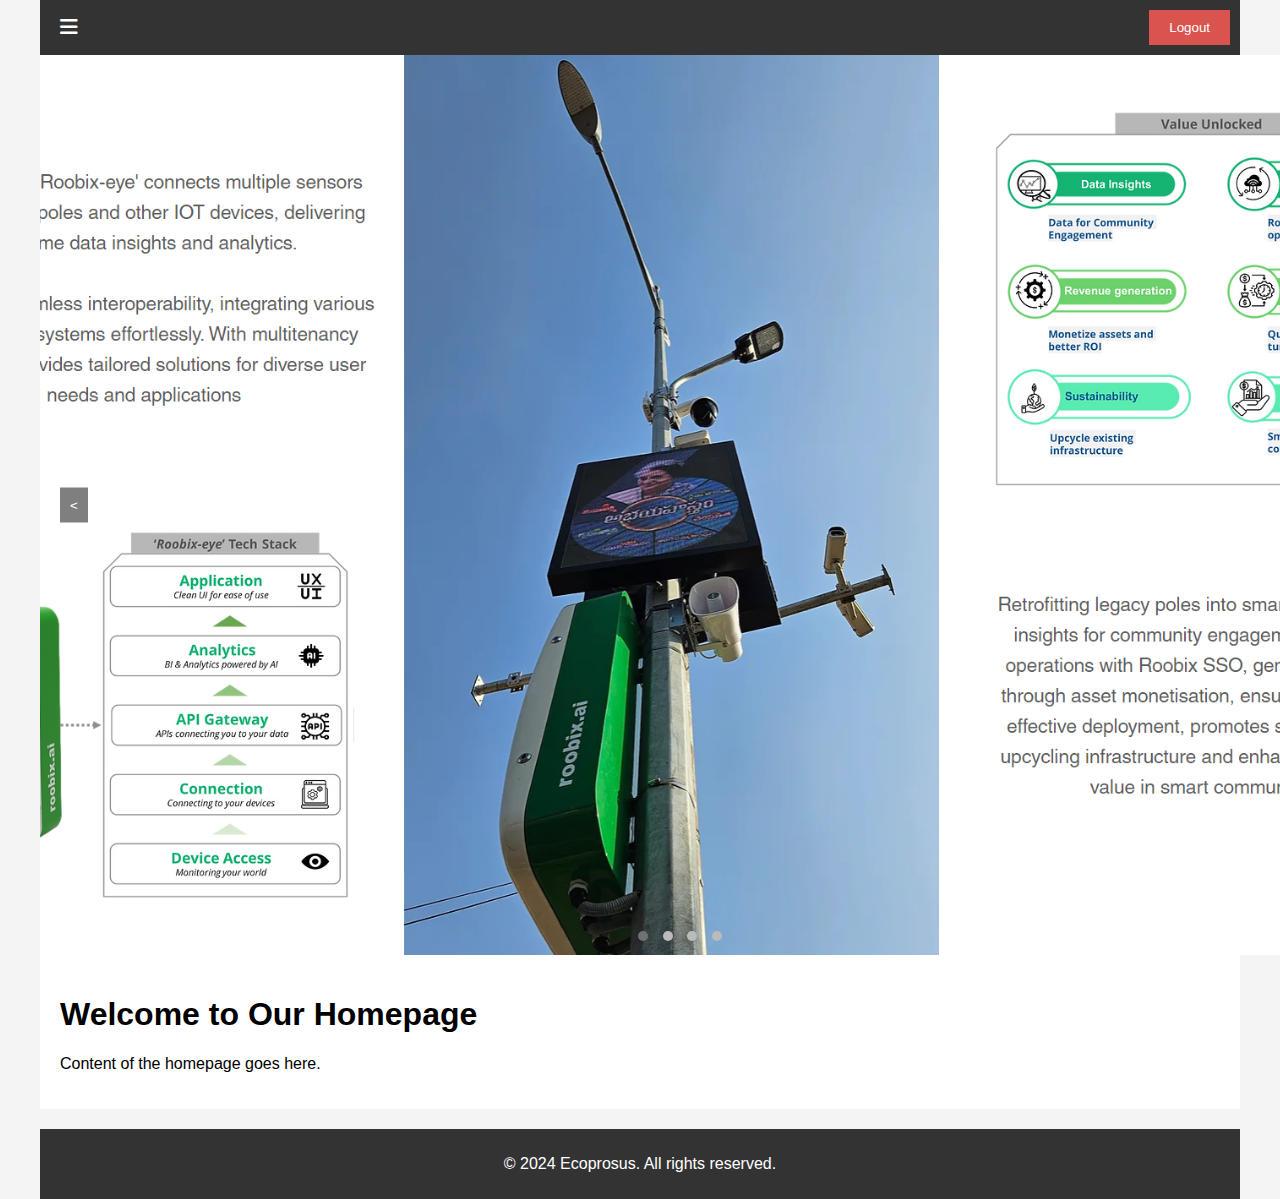
<file: ecoprosus/index.html>
<!DOCTYPE html>
<html lang="en">
<head>
    <meta charset="UTF-8">
    <meta name="viewport" content="width=device-width, initial-scale=1.0">
    <title>Home</title>
    <link rel="stylesheet" href="style.css">
    <link rel="stylesheet" href="https://cdnjs.cloudflare.com/ajax/libs/font-awesome/6.0.0-beta3/css/all.min.css">
    <style>
        /* Basic styling */
        body {
            font-family: Arial, sans-serif;
            margin: 0;
            padding: 0;
            background-color: #f4f4f4;
            display: flex;
            flex-direction: column;
            min-height: 100vh;
        }
        .container {
            width: 100%;
            max-width: 1200px;
            margin: 0 auto;
            padding: 0 20px;
            position: relative;
        }
        .navbar {
            list-style: none;
            padding: 0;
            margin: 0;
            display: flex;
            justify-content: space-between;
            background-color: #333;
            align-items: center;
            flex-wrap: wrap;
        }
        .navbar li {
            margin: 0;
        }
        .navbar a {
            color: white;
            padding: 15px 20px;
            text-decoration: none;
            display: block;
        }
        .navbar a:hover {
            background-color: #575757;
        }
        .navbar .logoutbtn {
            background-color: #d9534f;
            color: white;
            padding: 10px 20px;
            border: none;
            cursor: pointer;
            text-align: center;
            margin: 10px;
        }
        .navbar .logoutbtn:hover {
            background-color: #c9302c;
        }
        .sidebar {
            position: fixed;
            top: 0;
            left: 0;
            width: 250px;
            height: 100%;
            background-color: #333;
            color: white;
            overflow: auto;
            transform: translateX(-100%);
            transition: transform 0.3s ease;
            padding-top: 60px;
            z-index: 1000;
        }
        .sidebar.active {
            transform: translateX(0);
        }
        .sidebar a {
            padding: 15px;
            display: block;
            text-decoration: none;
            color: white;
        }
        .sidebar a:hover {
            background-color: #575757;
        }
        .sidebar .closebtn {
            position: absolute;
            top: 20px;
            right: 25px;
            font-size: 36px;
            color: white;
            cursor: pointer;
        }
        .openbtn {
            font-size: 20px;
            cursor: pointer;
            background-color: #333;
            color: white;
            padding: 10px 20px;
            border: none;
        }
        .openbtn:hover {
            background-color: #575757;
        }
        .slider {
            position: relative;
            width: 100vw;
            height: 100vh;
            overflow: hidden;
            margin: 0;
        }
        .slider .list {
            display: flex;
            transition: transform 0.5s ease-in-out;
            height: 100%;
            width: 100%;
        }
        .slider .item {
            min-width: 100%;
            height: 100%;
            box-sizing: border-box;
        }
        .slider .item img {
            width: 100%;
            height: 100%;
            object-fit: cover;
        }
        .buttons {
            position: absolute;
            top: 50%;
            width: 100%;
            display: flex;
            justify-content: space-between;
            transform: translateY(-50%);
            padding: 0 20px;
        }
        .buttons button {
            background: rgba(0,0,0,0.5);
            color: white;
            border: none;
            padding: 10px;
            cursor: pointer;
        }
        .buttons button:hover {
            background: rgba(0,0,0,0.8);
        }
        .dots {
            text-align: center;
            position: absolute;
            bottom: 10px;
            width: 100%;
            list-style: none;
            padding: 0;
            margin: 0;
        }
        .dots li {
            display: inline-block;
            width: 10px;
            height: 10px;
            background: #bbb;
            border-radius: 50%;
            margin: 0 5px;
            cursor: pointer;
        }
        .dots .active {
            background: #717171;
        }
        .content {
            padding: 20px;
            background-color: #fff;
            margin-bottom: 20px;
            display: none;
        }
        .content.active {
            display: block;
        }
        footer {
            text-align: center;
            padding: 10px;
            background-color: #333;
            color: white;
        }

        /* Responsive Design */
        @media (max-width: 768px) {
            .navbar {
                flex-direction: column;
                align-items: flex-start;
            }
            .navbar .logoutbtn {
                width: 100%;
                text-align: center;
                margin: 0;
            }
            .sidebar {
                width: 200px;
            }
            .openbtn {
                width: 100%;
                text-align: center;
                margin: 0;
            }
        }

        @media (max-width: 480px) {
            .navbar {
                padding: 0;
            }
            .navbar a {
                padding: 10px 15px;
            }
            .buttons button {
                padding: 8px;
            }
        }
    </style>
</head>
<body>
    <div class="container">
        <nav>
            <ul class="navbar">
                <li><button class="openbtn" onclick="openNav()"><i class="fas fa-bars"></i></button></li>
                <li><button class="logoutbtn" onclick="logout()">Logout</button></li>
            </ul>
        </nav>

        <!-- Sidebar -->
        <div class="sidebar" id="sidebar">
            <a href="javascript:void(0)" class="closebtn" onclick="closeNav()"><i class="fas fa-times"></i></a>
            <a href="javascript:void(0)" onclick="showContent('home')"><i class="fas fa-home"></i> Home</a>
            <a href="javascript:void(0)" onclick="showContent('company-profile')"><i class="fas fa-building"></i> Company Profile</a>
            <a href="javascript:void(0)" onclick="showContent('about-us')"><i class="fas fa-user-friends"></i> About Us</a>
            <a href="javascript:void(0)" onclick="showContent('contact-us')"><i class="fas fa-envelope"></i> Contact Us</a>
            <a href="environment.html"class="fas fa-envelope"> environment</a>
            <a href="graph.html"class="fas fa-envelope"> graph</a>
            <a href="wed.html"class="fas fa-envelope"> api data </a>
        </div>

        <!-- Page content -->
        <div class="slider" id="slider">
            <div class="list">
                <div class="item">
                    <img src="images/rubix.png" alt="Image 2">
                </div>
                <div class="item">
                    <img src="images/r.png" alt="Image 1">
                </div>
                <div class="item">
                    <img src="images/rr.png" alt="Image 3">
                </div>
            </div>
            <div class="buttons">
                <button id="prev">&lt;</button>
                <button id="next">&gt;</button>
            </div>
            <ul class="dots">
                <li class="active"></li>
                <li></li>
                <li></li>
                <li></li>
            </ul>
        </div>

        <div id="home" class="content active">
            <h1>Welcome to Our Homepage</h1>
            <p>Content of the homepage goes here.</p>
        </div>
        
        <div id="company-profile" class="content">
            <h1>Company Profile</h1>
            <p>Content of the Company Profile page goes here.</p>
        </div>

        <div id="about-us" class="content">
            <h1>About Us</h1>
            <p>Content of the About Us page goes here.</p>
        </div>

        <div id="contact-us" class="content">
            <h1>Contact Us</h1>
            <p>Content of the Contact Us page goes here.</p>
        </div>

        <footer>
            <p>&copy; 2024 Ecoprosus. All rights reserved.</p>
        </footer>
    </div>

    <script>
        // Sidebar toggle functionality
        function openNav() {
            document.getElementById("sidebar").classList.add("active");
        }

        function closeNav() {
            document.getElementById("sidebar").classList.remove("active");
        }

        // Logout functionality
        function logout() {
            // Clear the login status
            localStorage.removeItem('loggedIn');
            // Redirect to the login page
            window.location.href = 'login.html';
        }

        // Slider functionality
        let slideIndex = 0;
        const slides = document.querySelectorAll('.slider .item');
        const dots = document.querySelectorAll('.dots li');
        const prevButton = document.getElementById('prev');
        const nextButton = document.getElementById('next');

        function showSlide(index) {
            if (index >= slides.length) {
                slideIndex = 0;
            } else if (index < 0) {
                slideIndex = slides.length - 1;
            } else {
                slideIndex = index;
            }
            document.querySelector('.slider .list').style.transform = `translateX(-${slideIndex * 100}%)`;
            dots.forEach(dot => dot.classList.remove('active'));
            dots[slideIndex].classList.add('active');
        }

        prevButton.addEventListener('click', () => showSlide(slideIndex - 1));
        nextButton.addEventListener('click', () => showSlide(slideIndex + 1));

        dots.forEach((dot, index) => {
            dot.addEventListener('click', () => showSlide(index));
        });

        // Show the first slide initially
        showSlide(slideIndex);

        // Content display functionality
        function showContent(id) {
            // Hide slider if 'home' is not selected
            if (id === 'home') {
                document.getElementById("slider").style.display = "block";
            } else {
                document.getElementById("slider").style.display = "none";
            }

            // Hide all content and show the selected content
            document.querySelectorAll('.content').forEach(content => {
                content.classList.remove('active');
            });
            document.getElementById(id).classList.add('active');

            closeNav(); // Close sidebar when a menu item is clicked
        }

        // Initialize to show the homepage content
        showContent('home');
    </script>
</body>
</html>
</file>
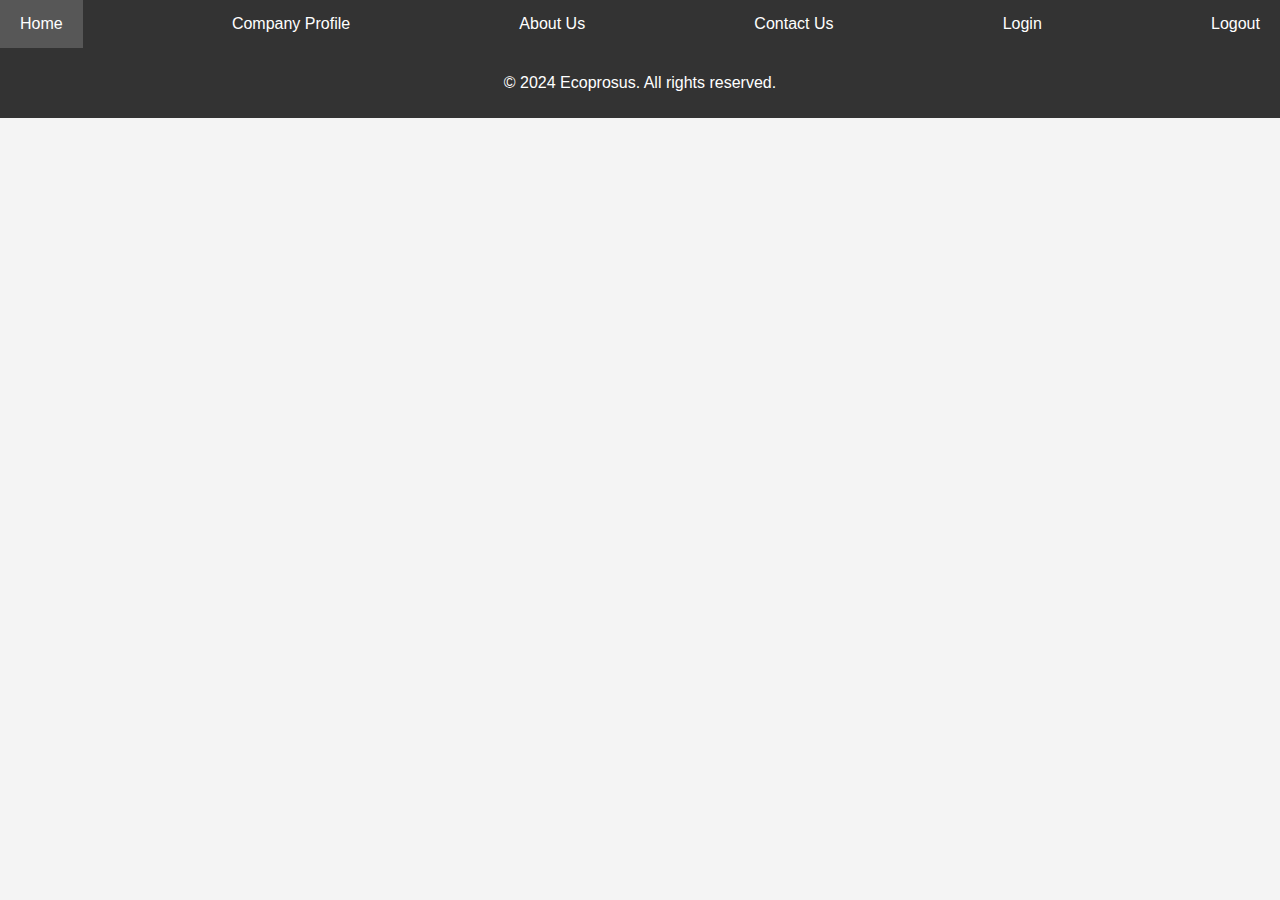
<file: ecoprosus/about-us.html>
<!DOCTYPE html>
<html lang="en">
<head>
    <meta charset="UTF-8">
    <meta name="viewport" content="width=device-width, initial-scale=1.0">
    <title>About Us</title>
    <link rel="stylesheet" href="style.css">
</head>
<body>
    <nav>
        <ul class="navbar">
            <li><a href="index.html">Home</a></li>
            <li><a href="company-profile.html">Company Profile</a></li>
            <li><a href="about-us.html">About Us</a></li>
            <li><a href="contact-us.html">Contact Us</a></li>
            <li class="right"><a href="login.html">Login</a></li>
            <li class="right"><a href="logout.html">Logout</a></li>
        </ul>
    </nav>

    <div class="content">
        <h1>About Us</h1>
        <p>This is the About Us Page.</p>
    </div>

    <footer>
        <p>&copy; 2024 Ecoprosus. All rights reserved.</p>
    </footer>
</body>
</html>
</file>
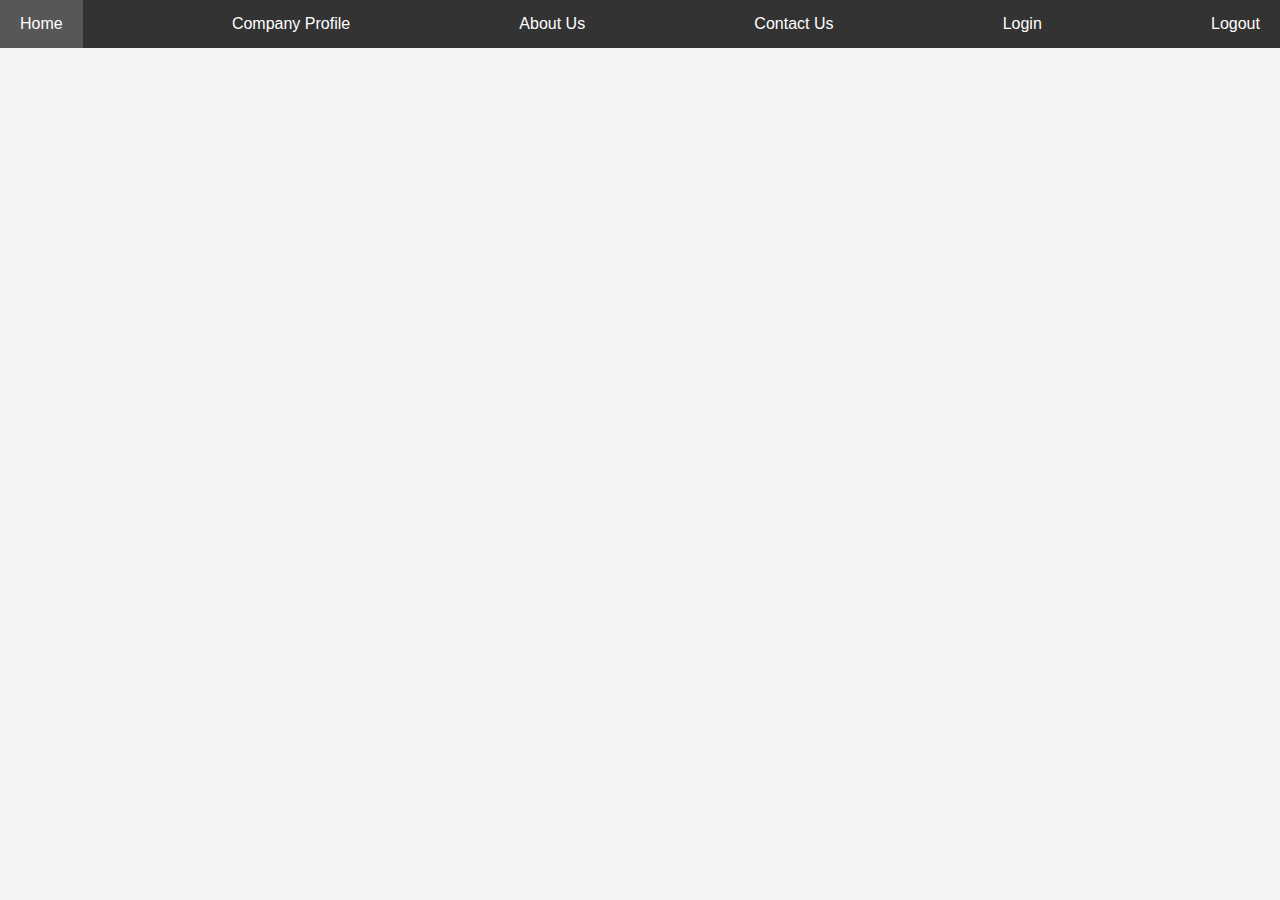
<file: ecoprosus/company-profile.html>
<!DOCTYPE html>
<html lang="en">
<head>
    <meta charset="UTF-8">
    <meta name="viewport" content="width=device-width, initial-scale=1.0">
    <title>Company Profile</title>
    <link rel="stylesheet" href="style.css">
</head>
<body>
    <nav>
        <ul class="navbar">
            <li><a href="index.html">Home</a></li>
            <li><a href="company-profile.html">Company Profile</a></li>
            <li><a href="about-us.html">About Us</a></li>
            <li><a href="contact-us.html">Contact Us</a></li>
            <li class="right"><a href="login.html">Login</a></li>
            <li class="right"><a href="logout.html">Logout</a></li>
        </ul>
    </nav>

    <div class="content">
        <h1>Company Profile</h1>
        <p>Roobix Overview<br></br>
          Year Founded : 2017<br></br>
         Status : Private<br></br>
        Employees : 17<br></br>
        Latest Deal Type : Seed<br></br>
        Latest Deal Amount : $3.68K<br></br>
        Investors : 1<br></br>
         <h1>Roobix General Information</h1>
Description
Operator of a new-age energy services platform intended to serve the global smart city and community market. The company's comprehensive, customizable, and scalable platform that helps cities and communities proactively predict and solve social, economic, and environmental problems by focusing on IoT, artificial intelligence, machine learning, and a deep understanding of wireless design and connectivity solutions has led us to be one of the key smart solution providers, enabling businesses to meet the energy and sustainability goals.<br></br>

Contact Information
Website
www.roobix.ai<br></br>
Formerly Known As
Ecoprosus
Ownership Status
Privately Held (backing)<br></br>
Financing Status
Venture Capital-Backed<br></br>
Primary Industry
Electronic Equipment and Instruments<br></br>
Corporate Office
Number 255, 3rd Floor, 1st cross
Armane Nagar, Ganganagar
Bengaluru, Karnataka 560032
India
+91 090196 00000
</p>
    </div>
</body>
</html>
</file>
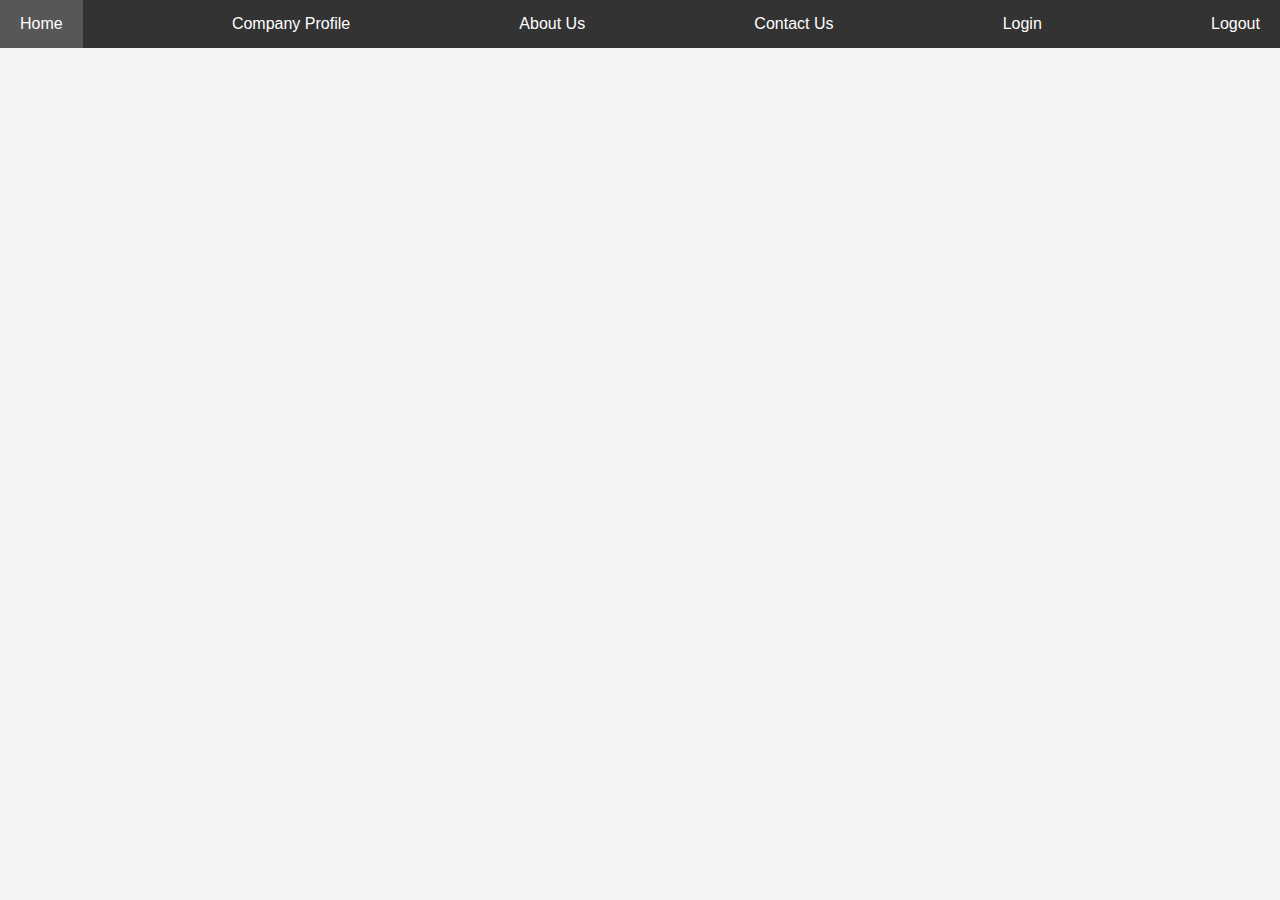
<file: ecoprosus/contact-us.html>
<!DOCTYPE html>
<html lang="en">
<head>
    <meta charset="UTF-8">
    <meta name="viewport" content="width=device-width, initial-scale=1.0">
    <title>Contact Us</title>
    <link rel="stylesheet" href="style.css">
</head>
<body>
    <nav>
        <ul class="navbar">
            <li><a href="index.html">Home</a></li>
            <li><a href="company-profile.html">Company Profile</a></li>
            <li><a href="about-us.html">About Us</a></li>
            <li><a href="contact-us.html">Contact Us</a></li>
            <li class="right"><a href="login.html">Login</a></li>
            <li class="right"><a href="logout.html">Logout</a></li>
        </ul>
    </nav>

    <div class="content">
        <h1>Contact Us</h1>
        <p>Eager to hear from you. M/S ECOPROSUS INDIA PRIVATE LIMITED
            ADDRESS: #27/1, 4TH MAIN, 5TH CROSS, JAYAMAHAL<br> BENGALURU 560093
            EMAIL: INFO@ECOPROSUS.AI <br> MOBILE: +91 98999 77815</p>
        
            
            
       
        <div class="contact-info">
            <p><strong>Address:</strong></p>
            <p>#255, 3rd Floor, 1st cross, Armane Nagar, Ganganagar, Bengaluru 560032</p>
            <p>(Landmark: Above UCO Bank)</p>
            <p><strong>Email:</strong> info@ecoprosus.ai</p>
            <p><strong>Phone:</strong> +91 90196 19338</p>
        </div>

        

       
        
    <footer>
        <p>&copy; Ecoprosus. All rights reserved.</p>
    </footer>

    <script>
        
        document.getElementById('contactForm').addEventListener('submit', function(event) {
            event.preventDefault(); 

            
            var popup = document.getElementById('popupMessage');
            popup.style.display = 'block';

            
            setTimeout(function() {
                popup.style.display = 'none';
            }, 4000);
        });
    </script>
</body>
</html>
</file>
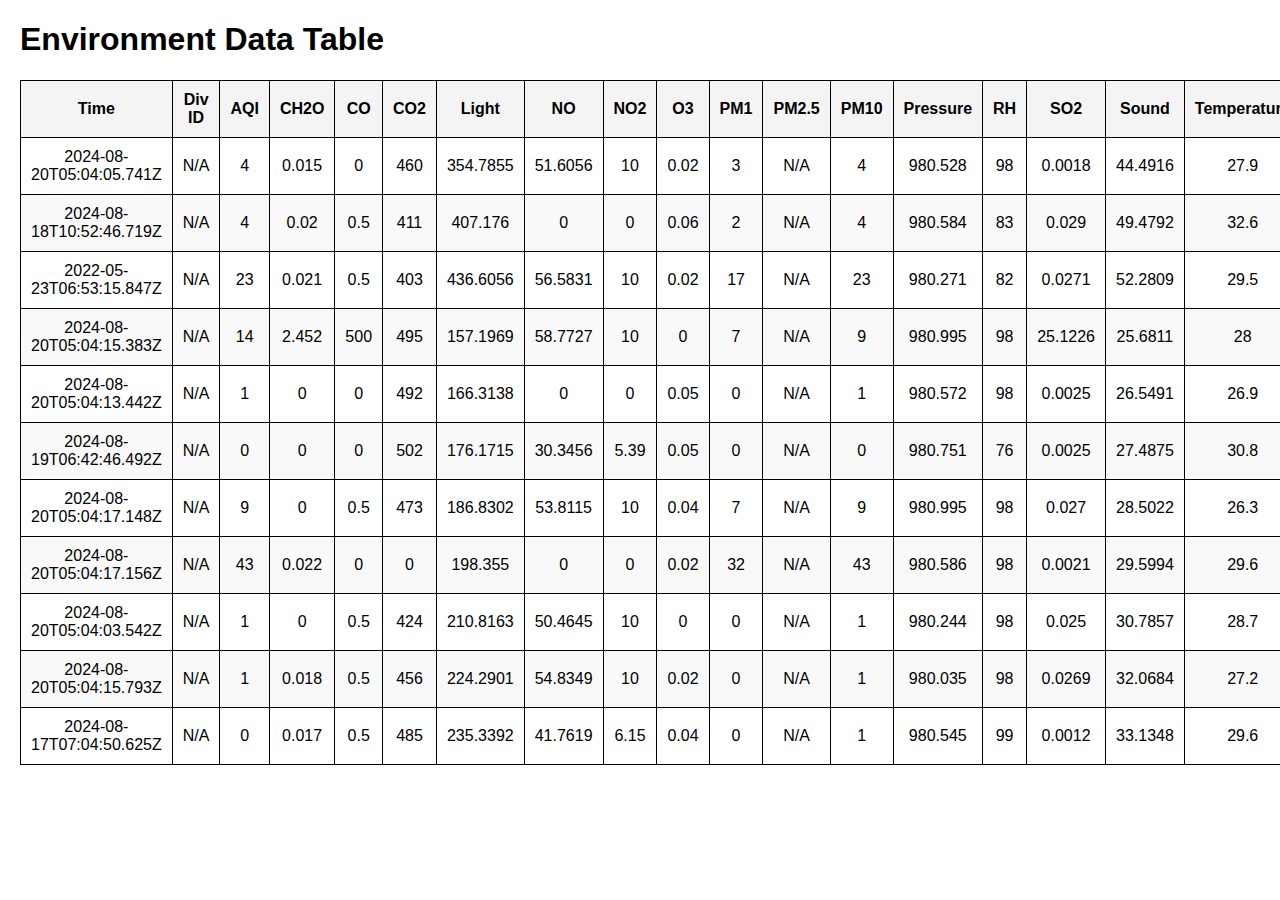
<file: ecoprosus/environment.html>
<!DOCTYPE html>
<html lang="en">
<head>
    <meta charset="UTF-8">
    <meta name="viewport" content="width=device-width, initial-scale=1.0">
    <title>Environment Data Table</title>
    <style>
        body {
            font-family: Arial, sans-serif;
            margin: 20px;
        }
        table {
            width: 100%;
            border-collapse: collapse;
            margin-bottom: 20px;
        }
        table, th, td {
            border: 1px solid #000;
        }
        th, td {
            padding: 10px;
            text-align: center;
        }
        th {
            background-color: #f4f4f4;
        }
        tr:nth-child(even) {
            background-color: #f9f9f9;
        }
    </style>
</head>
<body>
    <h1>Environment Data Table</h1>
    <table id="dataTable">
        <thead>
            <tr>
                <th>Time</th>
                <th>Div ID</th>
                <th>AQI</th>
                <th>CH2O</th>
                <th>CO</th>
                <th>CO2</th>
                <th>Light</th>
                <th>NO</th>
                <th>NO2</th>
                <th>O3</th>
                <th>PM1</th>
                <th>PM2.5</th>
                <th>PM10</th>
                <th>Pressure</th>
                <th>RH</th>
                <th>SO2</th>
                <th>Sound</th>
                <th>Temperature</th>
                <th>UVA</th>
                <th>UVB</th>
                <th>VOC</th>
                <th>Rain Total</th>
            </tr>
        </thead>
        <tbody>
        </tbody>
    </table>

    <script>
        const data = [
            {"time":"2024-08-20T05:04:05.741Z","aqi":4,"ch2o":0.015,"co":0,"co2":460,"devID":"EMS005","light":354.7855,"no":51.6056,"no2":10,"o3":0.02,"pm1":3,"pm10":4,"pm2p5":4,"pressure":980.528,"rh":98,"so2":0.0018,"sound":44.4916,"temperature":27.9,"uva":0.0465,"uvb":0.2788,"voc":0,"rain_total":0.5},
            {"time":"2024-08-18T10:52:46.719Z","aqi":4,"ch2o":0.02,"co":0.5,"co2":411,"devID":"EMS003","light":407.176,"no":0,"no2":0,"o3":0.06,"pm1":2,"pm10":4,"pm2p5":4,"pressure":980.584,"rh":83,"so2":0.029,"sound":49.4792,"temperature":32.6,"uva":0.0543,"uvb":0.326,"voc":0,"rain_total":1.2},
            {"time":"2022-05-23T06:53:15.847Z","aqi":23,"ch2o":0.021,"co":0.5,"co2":403,"devID":"EMS002","light":436.6056,"no":56.5831,"no2":10,"o3":0.02,"pm1":17,"pm10":23,"pm2p5":20,"pressure":980.271,"rh":82,"so2":0.0271,"sound":52.2809,"temperature":29.5,"uva":0.0587,"uvb":0.3524,"voc":3,"rain_total":2.3},
            {"time":"2024-08-20T05:04:15.383Z","aqi":14,"ch2o":2.452,"co":500,"co2":495,"devID":"EMS0018","light":157.1969,"no":58.7727,"no2":10,"o3":0,"pm1":7,"pm10":9,"pm2p5":9,"pressure":980.995,"rh":98,"so2":25.1226,"sound":25.6811,"temperature":28,"uva":0.0168,"uvb":0.101,"voc":0,"rain_total":0.8},
            {"time":"2024-08-20T05:04:13.442Z","aqi":1,"ch2o":0,"co":0,"co2":492,"devID":"EMS0017","light":166.3138,"no":0,"no2":0,"o3":0.05,"pm1":0,"pm10":1,"pm2p5":1,"pressure":980.572,"rh":98,"so2":0.0025,"sound":26.5491,"temperature":26.9,"uva":0.0182,"uvb":0.1092,"voc":0,"rain_total":0.3},
            {"time":"2024-08-19T06:42:46.492Z","aqi":0,"ch2o":0,"co":0,"co2":502,"devID":"EMS0016","light":176.1715,"no":30.3456,"no2":5.39,"o3":0.05,"pm1":0,"pm10":0,"pm2p5":0,"pressure":980.751,"rh":76,"so2":0.0025,"sound":27.4875,"temperature":30.8,"uva":0.0197,"uvb":0.1181,"voc":2,"rain_total":1.0},
            {"time":"2024-08-20T05:04:17.148Z","aqi":9,"ch2o":0,"co":0.5,"co2":473,"devID":"EMS0015","light":186.8302,"no":53.8115,"no2":10,"o3":0.04,"pm1":7,"pm10":9,"pm2p5":9,"pressure":980.995,"rh":98,"so2":0.027,"sound":28.5022,"temperature":26.3,"uva":0.0213,"uvb":0.1276,"voc":0,"rain_total":1.1},
            {"time":"2024-08-20T05:04:17.156Z","aqi":43,"ch2o":0.022,"co":0,"co2":0,"devID":"EMS0014","light":198.355,"no":0,"no2":0,"o3":0.02,"pm1":32,"pm10":43,"pm2p5":39,"pressure":980.586,"rh":98,"so2":0.0021,"sound":29.5994,"temperature":29.6,"uva":0.023,"uvb":0.138,"voc":3,"rain_total":0.9},
            {"time":"2024-08-20T05:04:03.542Z","aqi":1,"ch2o":0,"co":0.5,"co2":424,"devID":"EMS0013","light":210.8163,"no":50.4645,"no2":10,"o3":0,"pm1":0,"pm10":1,"pm2p5":1,"pressure":980.244,"rh":98,"so2":0.025,"sound":30.7857,"temperature":28.7,"uva":0.0249,"uvb":0.1492,"voc":0,"rain_total":0.7},
            {"time":"2024-08-20T05:04:15.793Z","aqi":1,"ch2o":0.018,"co":0.5,"co2":456,"devID":"EMS0012","light":224.2901,"no":54.8349,"no2":10,"o3":0.02,"pm1":0,"pm10":1,"pm2p5":1,"pressure":980.035,"rh":98,"so2":0.0269,"sound":32.0684,"temperature":27.2,"uva":0.0269,"uvb":0.1614,"voc":0,"rain_total":0.6},
            {"time":"2024-08-17T07:04:50.625Z","aqi":0,"ch2o":0.017,"co":0.5,"co2":485,"devID":"EMS0011","light":235.3392,"no":41.7619,"no2":6.15,"o3":0.04,"pm1":0,"pm10":1,"pm2p5":1,"pressure":980.545,"rh":99,"so2":0.0012,"sound":33.1348,"temperature":29.6,"uva":0.0295,"uvb":0.1745,"voc":1,"rain_total":0.4}
        ];

        const headers = [
            "Time", "Div ID", "AQI", "CH2O", "CO", "CO2", "Light", "NO", "NO2", "O3",
            "PM1", "PM2.5", "PM10", "Pressure", "RH", "SO2", "Sound", "Temperature",
            "UVA", "UVB", "VOC", "Rain Total"
        ];

        function renderTable(data) {
            const tableBody = document.querySelector('#dataTable tbody');
            tableBody.innerHTML = ''; // Clear existing table rows

            data.forEach(item => {
                const row = document.createElement('tr');

                headers.forEach(header => {
                    const cell = document.createElement('td');
                    const key = header.toLowerCase().replace(/ /g, '_');
                    cell.textContent = item[key] !== undefined ? item[key] : 'N/A';
                    row.appendChild(cell);
                });

                tableBody.appendChild(row);
            });
        }

        renderTable(data);
    </script>
</body>
</html>
</file>
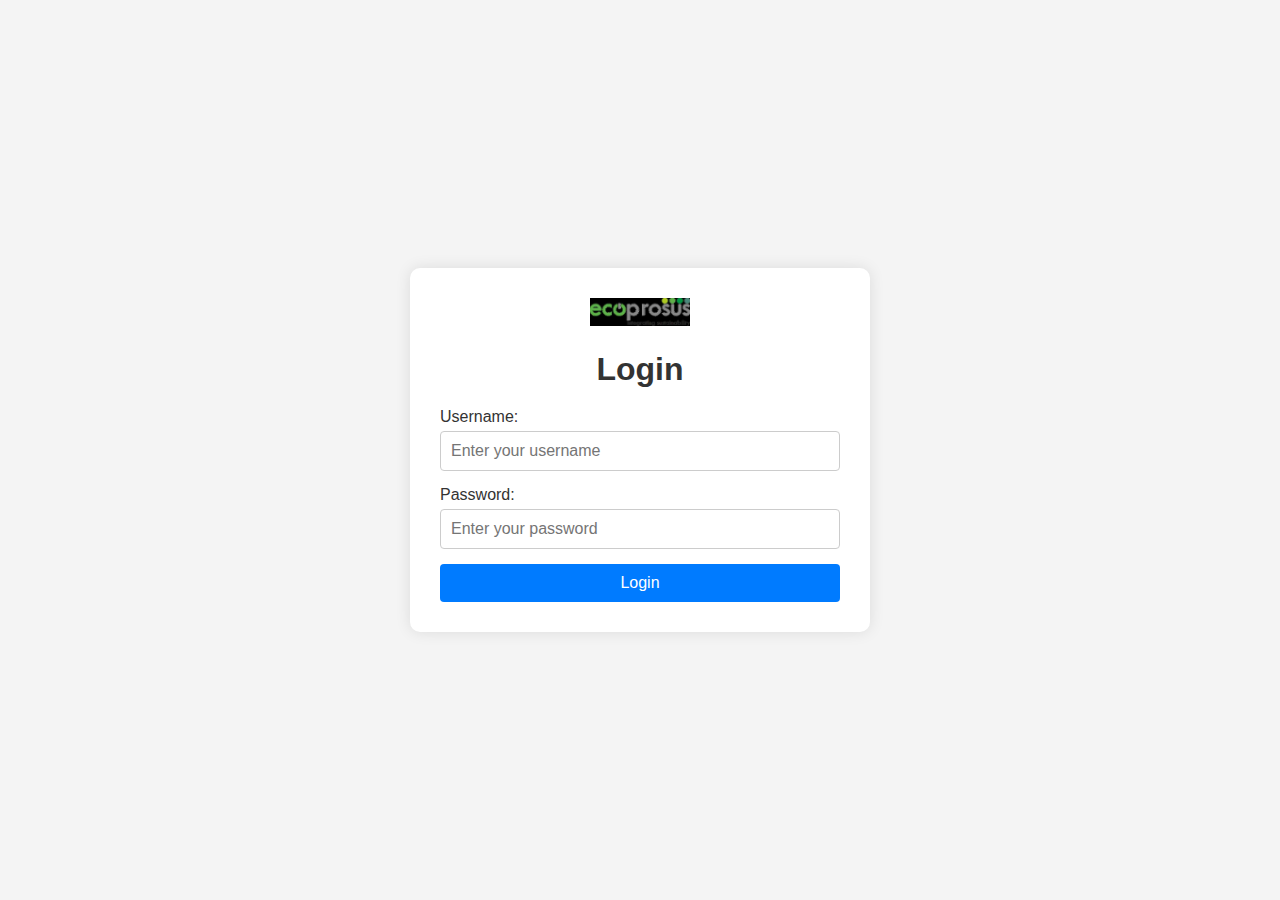
<file: ecoprosus/login.html>
<!DOCTYPE html>
<html lang="en">
<head>
    <meta charset="UTF-8">
    <meta name="viewport" content="width=device-width, initial-scale=1.0">
    <title>Login</title>
    <style>
        body {
            font-family: Arial, sans-serif;
            display: flex;
            justify-content: center;
            align-items: center;
            height: 100vh;
            margin: 0;
            background-color: #f4f4f4;
        }
        .container {
            background: #fff;
            padding: 30px;
            border-radius: 10px;
            box-shadow: 0 0 15px rgba(0, 0, 0, 0.1);
            max-width: 400px;
            width: 100%;
            text-align: center;
        }
        .logo {
            margin-bottom: 20px;
        }
        .logo img {
            max-width: 100px;
        }
        h1 {
            margin-bottom: 20px;
            color: #333;
        }
        label {
            display: block;
            text-align: left;
            margin-bottom: 5px;
            color: #333;
        }
        input[type="text"],
        input[type="password"] {
            width: 100%;
            padding: 10px;
            margin-bottom: 15px;
            border: 1px solid #ccc;
            border-radius: 4px;
            box-sizing: border-box;
            font-size: 16px;
        }
        button {
            width: 100%;
            padding: 10px;
            background-color: #007bff;
            color: white;
            border: none;
            border-radius: 4px;
            font-size: 16px;
            cursor: pointer;
        }
        button:hover {
            background-color: #0056b3;
        }
        .error {
            color: red;
            display: none;
            margin-top: 10px;
            font-size: 14px;
        }
        footer {
            margin-top: 20px;
            font-size: 14px;
            color: #666;
        }
    </style>
</head>
<body>
    <div class="container">
        <div class="logo">
            <img src="images/logo.jpeg" alt="Company Logo">
        </div>
        <h1>Login</h1>
        <form id="loginForm">
            <label for="username">Username:</label>
            <input type="text" id="username" name="username" placeholder="Enter your username" required>
            
            <label for="password">Password:</label>
            <input type="password" id="password" name="password" placeholder="Enter your password" required>
            
            <button type="submit">Login</button>
        </form>
        <div id="errorMessage" class="error">
            <p>Login unsuccessful. Please try again.</p>
        </div>
    </div>

    

    <script>
        document.getElementById('loginForm').addEventListener('submit', function(event) {
            event.preventDefault(); 
            
            var username = document.getElementById('username').value;
            var password = document.getElementById('password').value;

            var correctUsername = 'admin';
            var correctPassword = 'admin@123';

            if (username === correctUsername && password === correctPassword) {
                // Redirect to the homepage or main page
                alert("Login successful!");
                window.location.href = 'index.html';
            } else {
                // Display error message
                document.getElementById('errorMessage').style.display = 'block';
            }
        });
    </script>
</body>
</html>
</file>
<file: ecoprosus/style.css>
/* Basic styling */
body {
    font-family: Arial, sans-serif;
    margin: 0;
    padding: 0;
    background-color: #f4f4f4;
    display: flex;
    flex-direction: column;
    min-height: 100vh;
}
.container {
    width: 100%;
    max-width: 1200px;
    margin: 0 auto;
    padding: 0 20px;
    position: relative;
}

/* Navbar */
.navbar {
    list-style: none;
    padding: 0;
    margin: 0;
    display: flex;
    justify-content: space-between;
    background-color: #333;
    align-items: center;
    flex-wrap: wrap;
    z-index: 1000; /* Ensure navbar is above other content */
}
.navbar li {
    margin: 0;
}
.navbar a {
    color: white;
    padding: 15px 20px;
    text-decoration: none;
    display: block;
}
.navbar a:hover {
    background-color: #575757;
}
.navbar .logoutbtn {
    background-color: #d9534f;
    color: white;
    padding: 10px 20px;
    border: none;
    cursor: pointer;
    text-align: center;
    margin: 10px;
}
.navbar .logoutbtn:hover {
    background-color: #c9302c;
}

/* Sidebar */
.sidebar {
    position: fixed;
    top: 0;
    left: 0;
    width: 250px;
    height: 100%;
    background-color: #333;
    color: white;
    overflow: auto;
    transform: translateX(-100%);
    transition: transform 0.3s ease;
    padding-top: 60px;
    z-index: 1000;
}
.sidebar.active {
    transform: translateX(0);
}
.sidebar a {
    padding: 15px;
    display: block;
    text-decoration: none;
    color: white;
}
.sidebar a:hover {
    background-color: #575757;
}
.sidebar .closebtn {
    position: absolute;
    top: 20px;
    right: 25px;
    font-size: 36px;
    color: white;
    cursor: pointer;
}

/* Slider */
.slider {
    position: relative;
    width: 100vw;
    height: calc(100vh - 60px); /* Adjust height to account for the navbar */
    overflow: hidden;
    margin: 0;
}
.slider .list {
    display: flex;
    transition: transform 0.5s ease-in-out;
    height: 100%;
    width: 100%;
}
.slider .item {
    min-width: 100%;
    height: 100%;
    box-sizing: border-box;
}
.slider .item img {
    width: 100%;
    height: 100%;
    object-fit: cover;
}
.buttons {
    position: absolute;
    top: 50%;
    width: 100%;
    display: flex;
    justify-content: space-between;
    transform: translateY(-50%);
    padding: 0 20px;
}
.buttons button {
    background: rgba(0,0,0,0.5);
    color: white;
    border: none;
    padding: 10px;
    cursor: pointer;
}
.buttons button:hover {
    background: rgba(0,0,0,0.8);
}
.dots {
    text-align: center;
    position: absolute;
    bottom: 10px;
    width: 100%;
    list-style: none;
    padding: 0;
    margin: 0;
}
.dots li {
    display: inline-block;
    width: 10px;
    height: 10px;
    background: #bbb;
    border-radius: 50%;
    margin: 0 5px;
    cursor: pointer;
}
.dots .active {
    background: #717171;
}

/* Content */
.content {
    padding: 20px;
    background-color: #fff;
    margin-bottom: 20px;
    display: none;
}
.content.active {
    display: block;
}

/* Footer */
footer {
    text-align: center;
    padding: 10px;
    background-color: #333;
    color: white;
}

/* Responsive Design */
@media (max-width: 768px) {
    .navbar {
        flex-direction: column;
        align-items: flex-start;
    }
    .navbar .logoutbtn {
        width: 100%;
        text-align: center;
        margin: 0;
    }
    .sidebar {
        width: 200px;
    }
    .openbtn {
        width: 100%;
        text-align: center;
        margin: 0;
    }
}

@media (max-width: 480px) {
    .navbar {
        padding: 0;
    }
    .navbar a {
        padding: 10px 15px;
    }
    .buttons button {
        padding: 8px;
    }
}
</file>
